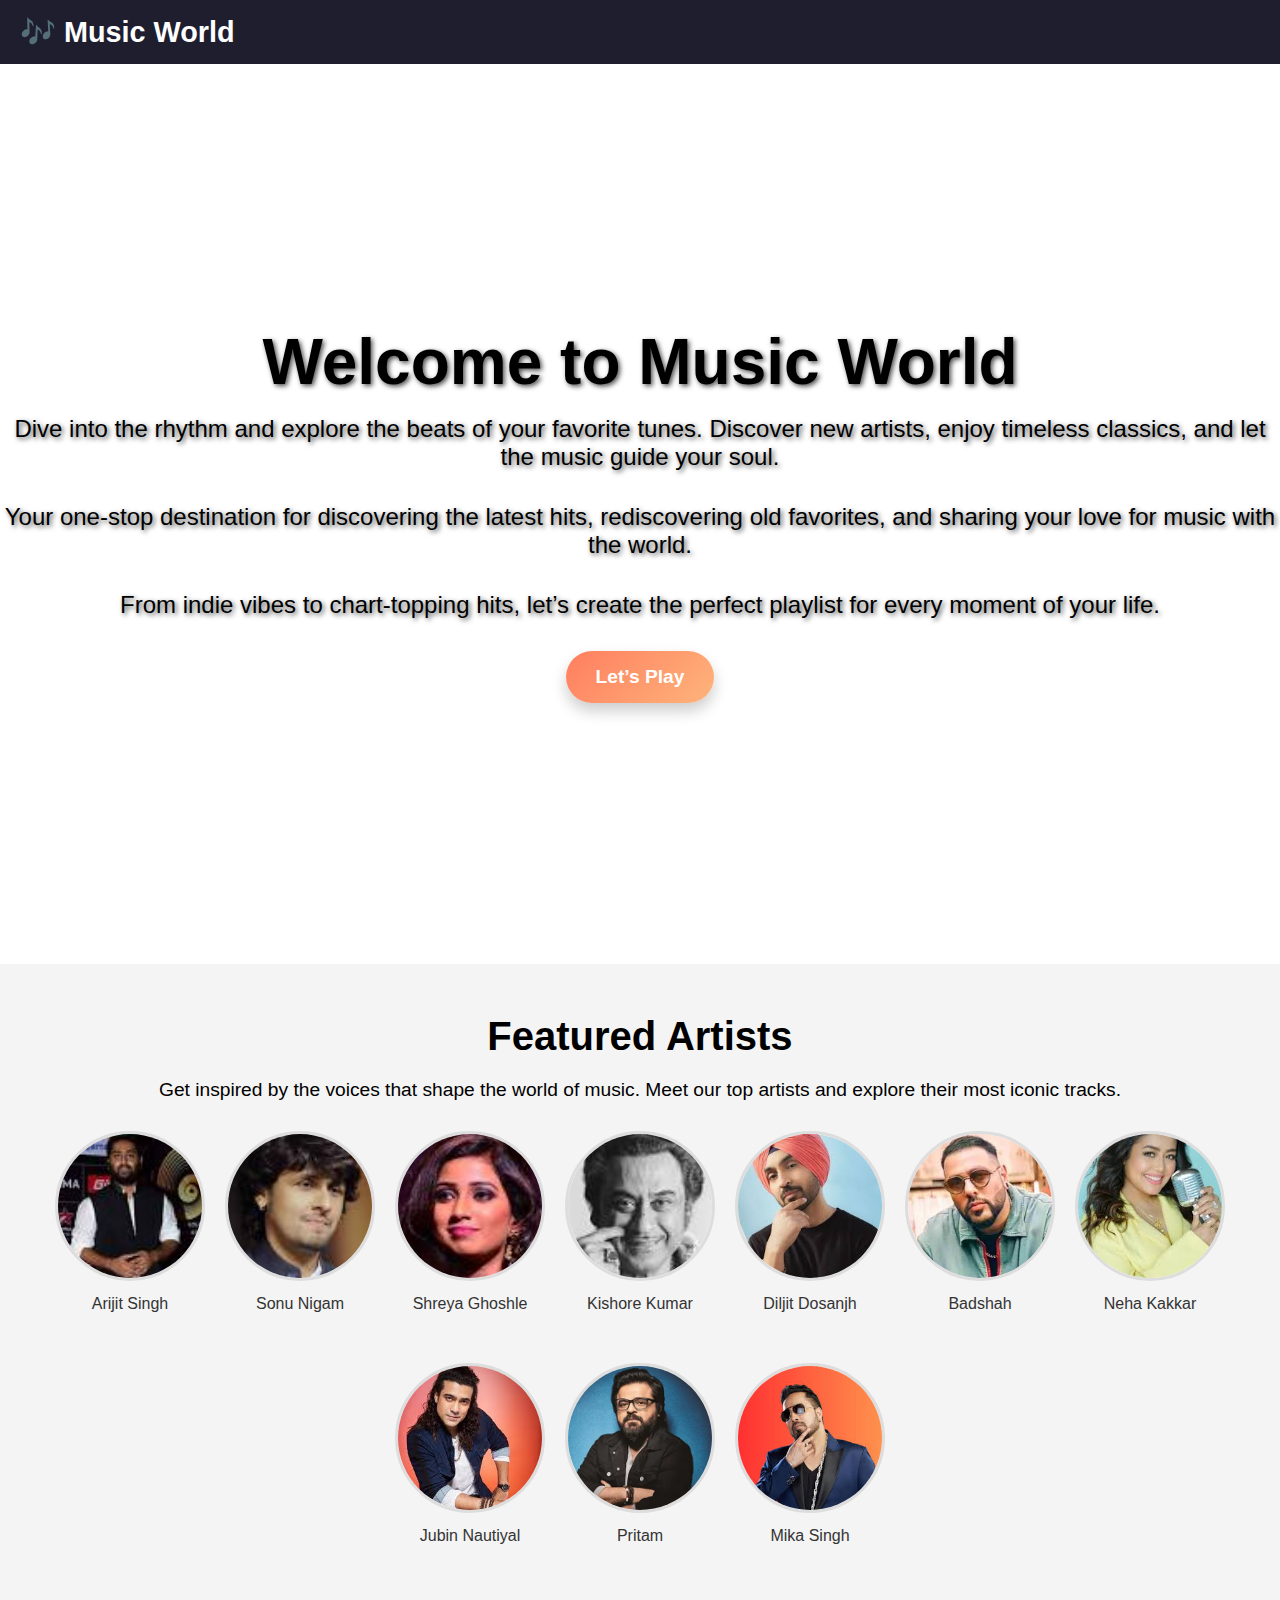
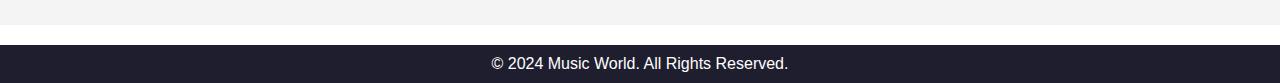
<file: index.html>
<!DOCTYPE html>
<html lang="en">
<head>
    <meta charset="UTF-8">
    <meta name="viewport" content="width=device-width, initial-scale=1.0">
    <title>Music World</title>
    <link rel="stylesheet" href="front.css">
</head>
<body>
    <header>
        <nav>
            <div class="logo">🎶 Music World</div>
        </nav>
    </header>

    <main>
        <!-- Welcome Section -->
        <section class="welcome-section">
            <h1>Welcome to Music World</h1>
            <p>
                Dive into the rhythm and explore the beats of your favorite tunes. 
                Discover new artists, enjoy timeless classics, and let the music guide your soul.
            </p>
            <p>
                Your one-stop destination for discovering the latest hits, rediscovering old favorites, and sharing your love for music with the world.
            </p>
            <p>
                From indie vibes to chart-topping hits, let’s create the perfect playlist for every moment of your life.
            </p>
            <a href="front.html" class="play-button">Let’s Play</a>
        </section>

        <!-- Artist Photos Section -->
        <section class="artist-photos">
            <h2>Featured Artists</h2>
            <p>
                Get inspired by the voices that shape the world of music. Meet our top artists and explore their most iconic tracks.
            </p>
            <div class="artist-gallery">
                <div class="artist">
                    <img src="[data-uri]" alt="Arijit Singh">
                    <p>Arijit Singh</p>
                </div>
                <div class="artist">
                    <img src="[data-uri]" alt="Sonu Nigam">
                    <p>Sonu Nigam</p>
                </div>
                <div class="artist">
                    <img src="[data-uri]" alt="Shreya Ghoshal">
                    <p>Shreya Ghoshle</p>
                </div>
                <div class="artist">
                    <img src="[data-uri]" alt="Kishore Kumar">
                    <p>Kishore Kumar</p>
                </div>
                <div class="artist">
                    <img src="[data-uri]" alt="artist 5">
                    <p>Diljit Dosanjh</p>
                </div>
                <div class="artist">
                    <img src="[data-uri]" alt="artist 6">
                    <p>Badshah</p>
                </div>
                <div class="artist">
                    <img src="[data-uri]" alt="artist 7">
                    <p>Neha Kakkar</p>
                </div>
                <div class="artist">
                    <img src="[data-uri]" alt="artist 8">
                    <p>Jubin Nautiyal</p>
                </div>
                <div class="artist">
                    <img src="[data-uri]" alt="artist 9">
                    <p>Pritam</p>
                </div>
                <div class="artist">
                    <img src="[data-uri]" alt="artist 10">
                    <p>Mika Singh</p>
                </div>
            </div>
        </section>
    </main>

    <footer>
        <p>&copy; 2024 Music World. All Rights Reserved.</p>
    </footer>
</body>
</html>
</file>
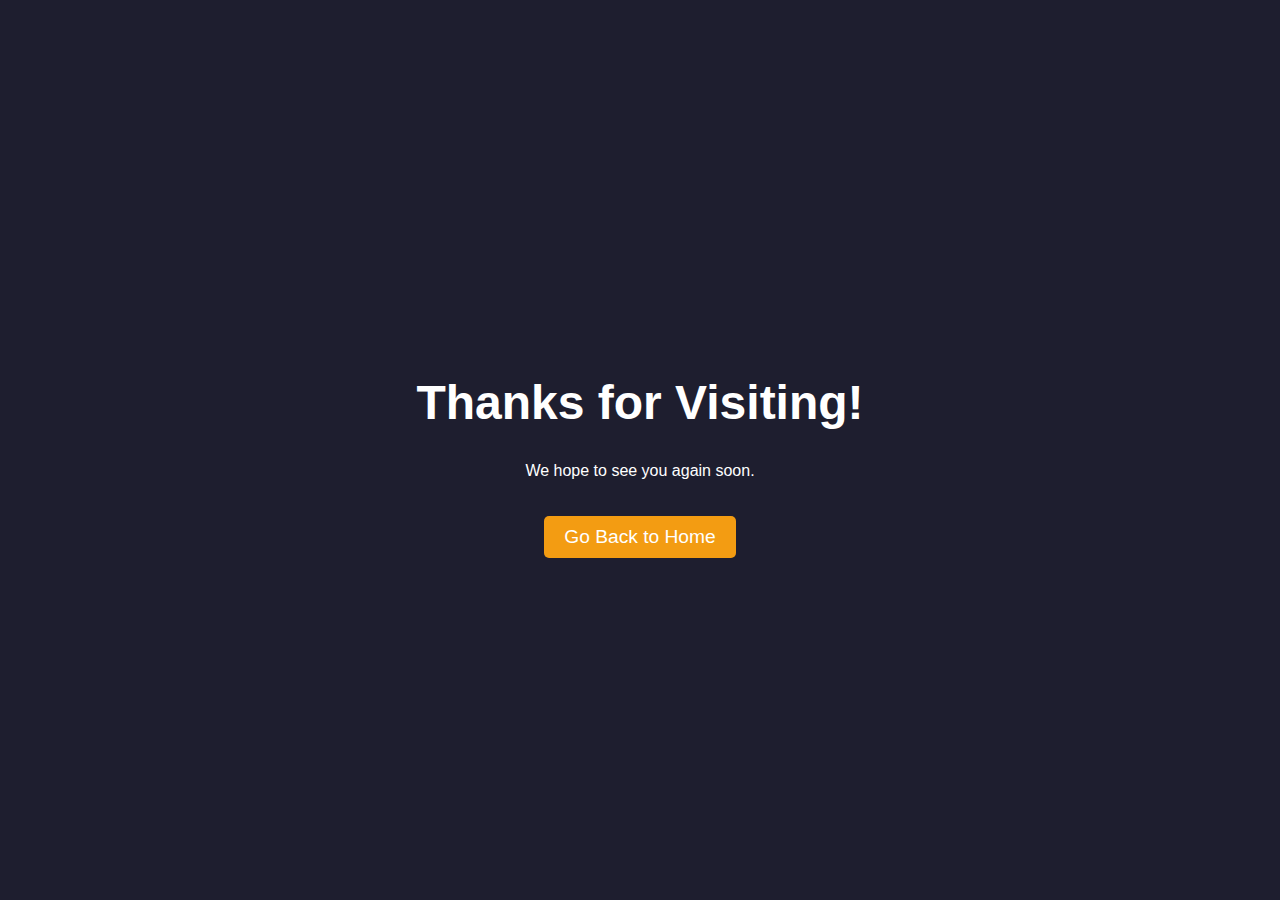
<file: end.html>
<!DOCTYPE html>
<html lang="en">
<head>
  <meta charset="UTF-8">
  <meta name="viewport" content="width=device-width, initial-scale=1.0">
  <title>Goodbye</title>
  <style>
    body {
      display: flex;
      justify-content: center;
      align-items: center;
      height: 100vh;
      margin: 0;
      font-family: Arial, sans-serif;
      background-color: #1e1e2f;
      color: white;
      text-align: center;
    }
    h1 {
      font-size: 3em;
    }
    a {
      display: inline-block;
      margin-top: 20px;
      padding: 10px 20px;
      background-color: #f39c12;
      color: white;
      text-decoration: none;
      font-size: 1.2em;
      border-radius: 5px;
    }
    a:hover {
      background-color: #d35400;
    }
  </style>
</head>
<body>
  <div>
    <h1>Thanks for Visiting!</h1>
    <p>We hope to see you again soon.</p>
    <a href="index.html">Go Back to Home</a>
  </div>
</body>
</html>
</file>
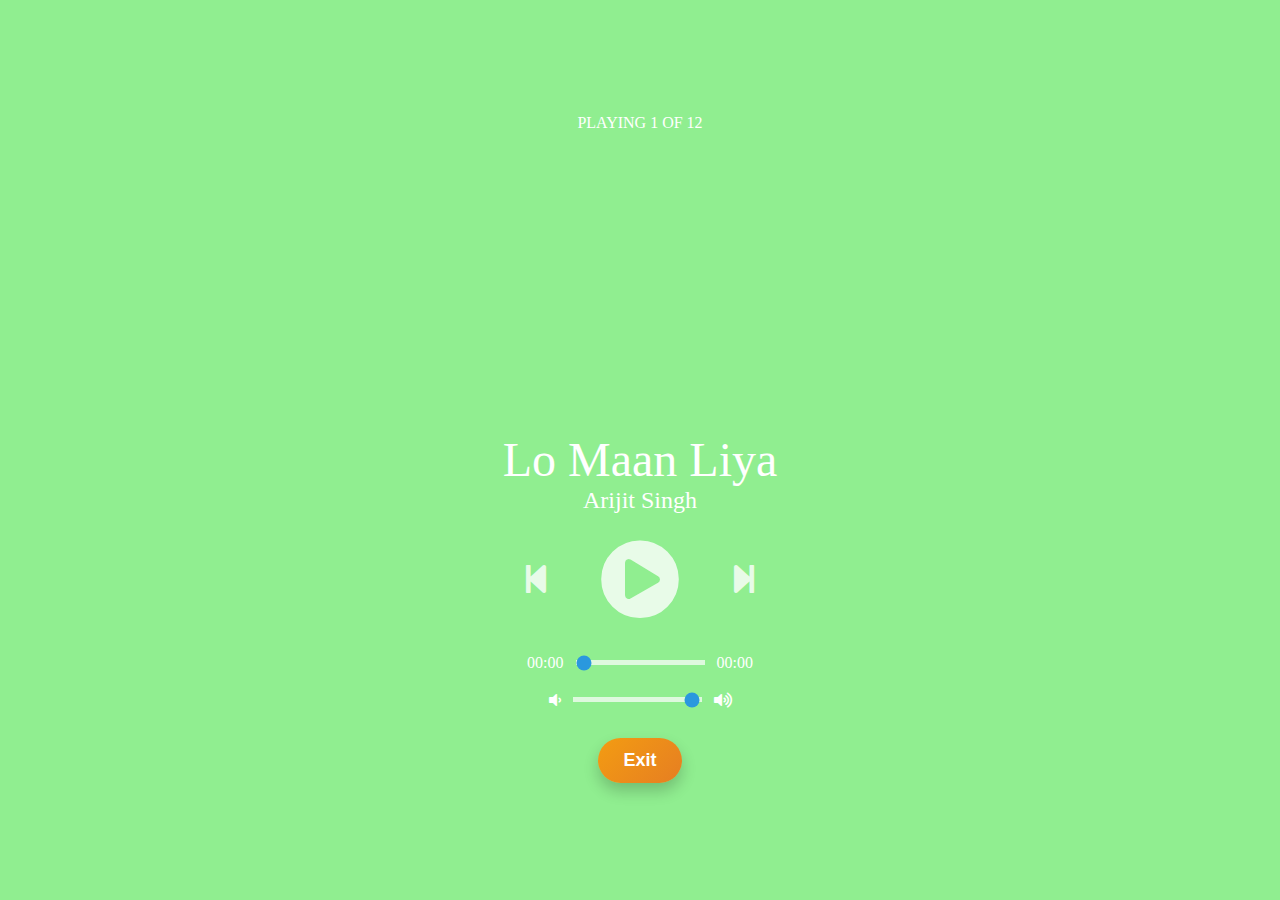
<file: front.html>
<!DOCTYPE html>
<html lang="en">
<head>
  <meta charset="UTF-8">
  <meta name="viewport" content="width=device-width, initial-scale=1.0">
  <title>Simple Music Player</title>
  <!-- Load FontAwesome icons -->
  <link rel="stylesheet" href="https://cdnjs.cloudflare.com/ajax/libs/font-awesome/5.13.0/css/all.min.css">
  <!-- Load the custom CSS style file -->
  <link rel="stylesheet" type="text/css" href="style.css">
</head>
<body>
  <div class="player">
    <div class="details">
      <div class="now-playing">PLAYING x OF y</div>
      <div class="track-art"></div>
      <div class="track-name">Track Name</div>
      <div class="track-artist">Track Artist</div>
    </div>
    <div class="buttons">
      <div class="prev-track" onclick="prevTrack()"><i class="fa fa-step-backward fa-2x"></i></div>
      <div class="playpause-track" onclick="playpauseTrack()"><i class="fa fa-play-circle fa-5x"></i></div>
      <div class="next-track" onclick="nextTrack()"><i class="fa fa-step-forward fa-2x"></i></div>
    </div>
    <div class="slider_container">
      <div class="current-time">00:00</div>
      <input type="range" min="1" max="100" value="0" class="seek_slider" onchange="seekTo()">
      <div class="total-duration">00:00</div>
    </div>
    <div class="slider_container">
      <i class="fa fa-volume-down"></i>
      <input type="range" min="1" max="100" value="99" class="volume_slider" onchange="setVolume()">
      <i class="fa fa-volume-up"></i>
    </div>
    <div class="exit">
      <button onclick="exitPlayer()">Exit</button>
    </div>
  </div>

  <script src="main.js"></script>
  <script>
    function exitPlayer() {
      window.location.href = "/end.html";
    }
  </script>
</body>
</html>
</file>
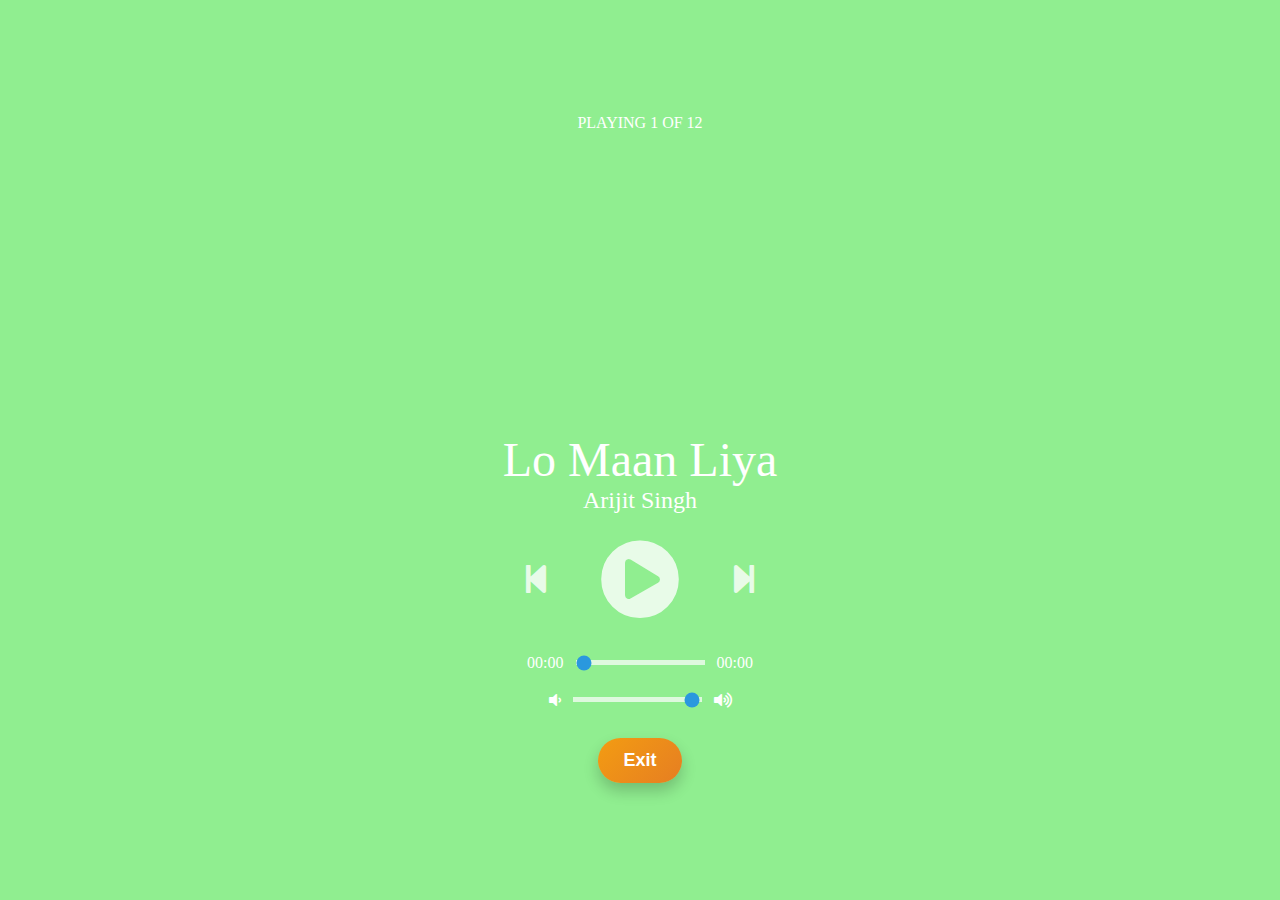
<file: front1.html>
<!DOCTYPE html>
<html lang="en">
<head>
  <meta charset="UTF-8">
  <meta name="viewport" content="width=device-width, initial-scale=1.0">
  <title>Simple Music Player</title>
  <!-- Load FontAwesome icons -->
  <link rel="stylesheet" href="https://cdnjs.cloudflare.com/ajax/libs/font-awesome/5.13.0/css/all.min.css">
  <!-- Load the custom CSS style file -->
  <link rel="stylesheet" type="text/css" href="style.css">
</head>
<body>
  <div class="player">
    <div class="details">
      <div class="now-playing">PLAYING x OF y</div>
      <div class="track-art"></div>
      <div class="track-name">Track Name</div>
      <div class="track-artist">Track Artist</div>
    </div>
    <div class="buttons">
      <div class="prev-track" onclick="prevTrack()"><i class="fa fa-step-backward fa-2x"></i></div>
      <div class="playpause-track" onclick="playpauseTrack()"><i class="fa fa-play-circle fa-5x"></i></div>
      <div class="next-track" onclick="nextTrack()"><i class="fa fa-step-forward fa-2x"></i></div>
    </div>
    <div class="slider_container">
      <div class="current-time">00:00</div>
      <input type="range" min="1" max="100" value="0" class="seek_slider" onchange="seekTo()">
      <div class="total-duration">00:00</div>
    </div>
    <div class="slider_container">
      <i class="fa fa-volume-down"></i>
      <input type="range" min="1" max="100" value="99" class="volume_slider" onchange="setVolume()">
      <i class="fa fa-volume-up"></i>
    </div>
    <div class="exit">
      <button onclick="exitPlayer()">Exit</button>
    </div>
  </div>

  <script src="main.js"></script>
  <script>
    function exitPlayer() {
      window.location.href = "file:///C:/Users/patha/Downloads/js-music-player-master/end.html";
    }
  </script>
</body>
</html>
</file>
<file: style.css>
body {
  background-color: lightgreen;
  background-size: cover;
  background-position: center;
  background-repeat: no-repeat;
  transition: background-image 0.5s ease-in-out;
  color: #333; /* Default text color for the body */
}

.player {
  height: 95vh;
  display: flex;
  align-items: center;
  flex-direction: column;
  justify-content: center;
  color: white; /* Text color for player */
}

.details {
  display: flex;
  align-items: center;
  flex-direction: column;
  justify-content: center;
  margin-top: 25px;
  color: white; /* Details text color */
}

.track-art {
  margin: 25px;
  height: 250px;
  width: 250px;
  background-size: cover;
  border-radius: 15%;
}

.now-playing {
  font-size: 1rem;
  color: white; /* Now-playing text color */
}

.track-name {
  font-size: 3rem;
  color: white; /* Song name color */
}

.track-artist {
  font-size: 1.5rem;
  color: white; /* Artist name color */
}

.buttons {
  display: flex;
  flex-direction: row;
  align-items: center;
}

.playpause-track, .prev-track, .next-track {
  padding: 25px;
  opacity: 0.8;
  color: white; /* Button icon color */
  transition: opacity 0.2s, color 0.2s;
}

.playpause-track:hover, .prev-track:hover, .next-track:hover {
  opacity: 1.0;
  color: white; /* Button icon color on hover */
}

.slider_container {
  width: 75%;
  max-width: 400px;
  display: flex;
  justify-content: center;
  align-items: center;
}

.seek_slider, .volume_slider {
  -webkit-appearance: none;
  -moz-appearance: none;
  appearance: none;
  height: 5px;
  background: white; /* Slider background color */
  opacity: 0.7;
  transition: opacity 0.2s, background 0.2s;
}

.seek_slider:hover, .volume_slider:hover {
  opacity: 1.0;
  background: white; /* Slider background color on hover */
}

.seek_slider::-webkit-slider-thumb, .volume_slider::-webkit-slider-thumb {
  width: 15px;
  height: 15px;
  background: white; /* Thumb color */
  cursor: pointer;
  border-radius: 50%;
}

.current-time, .total-duration {
  padding: 10px;
  color: white; /* Time and duration color */
}

i.fa-volume-down, i.fa-volume-up {
  padding: 10px;
  color: white; /* Volume icon color */
}

i.fa-play-circle, i.fa-pause-circle, i.fa-step-forward, i.fa-step-backward {
  cursor: pointer;
  color: white; /* Play/pause/next/previous button colors */
}

.exit {
  text-align: center;
  margin-top: 20px;
}

.exit button {
  padding: 12px 25px;
  font-size: 18px;
  font-weight: bold;
  background: linear-gradient(135deg, #f39c12, #e67e22);
  color: white; /* Button text color */
  border: none;
  border-radius: 25px;
  cursor: pointer;
  transition: all 0.4s ease;
  box-shadow: 0 8px 15px rgba(0, 0, 0, 0.2);
}

.exit button:hover {
  background: linear-gradient(135deg, #e67e22, #d35400);
  transform: translateY(-5px);
  box-shadow: 0 15px 20px rgba(0, 0, 0, 0.3);
}

.exit button:active {
  transform: translateY(2px);
  box-shadow: 0 5px 10px rgba(0, 0, 0, 0.2);
}
</file>
<file: front.css>
/* General Reset */
* {
    margin: 0;
    padding: 0;
    box-sizing: border-box;
    font-family: Arial, sans-serif;
}

/* Header */
header {
    background-color: #1e1e2f;
    color: white;
    padding: 15px 20px;
}
header .logo {
    font-size: 1.8em;
    font-weight: bold;
}

.welcome-section {
    position: relative;
    width: 100%;
    height: 100vh; /* Full viewport height */
    display: flex;
    flex-direction: column;
    justify-content: center;
    align-items: center;
    text-align: center;
    color: black;
    background: url('https://i.pinimg.com/736x/45/6b/5b/456b5b314190ac99b32753d19f8cd8c1.jpg') no-repeat center center/cover;
    /* Remove blur effect */
    filter: none; /* Remove any blur filter */
    background-size: cover;
  }
  
  .welcome-section h1 {
    font-size: 4rem;
    margin-bottom: 1rem;
    text-shadow: 2px 2px 5px rgba(0, 0, 0, 0.7);
  }
  
  .welcome-section p {
    font-size: 1.5rem;
    margin-bottom: 2rem;
    text-shadow: 2px 2px 5px rgba(0, 0, 0, 0.7);
  }
  
  .play-button {
    display: inline-block;
    padding: 15px 30px;
    font-size: 1.2rem;
    font-weight: bold;
    color: white;
    background: linear-gradient(135deg, #ff7e5f, #feb47b);
    border: none;
    border-radius: 50px;
    cursor: pointer;
    text-decoration: none;
    box-shadow: 0 8px 15px rgba(0, 0, 0, 0.2);
    transition: all 0.3s ease;
  }
  
  .play-button:hover {
    background: linear-gradient(135deg, #feb47b, #ff7e5f);
    transform: scale(1.1);
    box-shadow: 0 15px 20px rgba(0, 0, 0, 0.3);
  }
  

/* Artist Photos Section */
.artist-photos {
    text-align: center;
    padding: 50px 20px;
    background-color: #f4f4f4;
}
.artist-photos h2 {
    font-size: 2.5em;
    margin-bottom: 20px;
}
.artist-photos p {
    font-size: 1.2em;
    margin-bottom: 30px;
}
.artist-gallery {
    display: flex; /* Use Flexbox to align items horizontally */
    justify-content: center; /* Center items horizontally */
    gap: 20px; /* Add spacing between items */
    flex-wrap: wrap; /* Ensure items wrap to the next line if needed */
}
.artist {
    text-align: center;
    width: 150px;
}
.artist img {
    width: 150px; /* Set a fixed width */
    height: 150px; /* Set a fixed height */
    object-fit: cover; /* Ensures the image scales proportionally and fits within the bounds */
    border-radius: 50%; /* Makes the image round */
    border: 3px solid #ddd; /* Adds a border around the image */
    transition: transform 0.3s, border-color 0.3s; /* Smooth hover effect */
}
.artist img:hover {
    transform: scale(1.1); /* Zoom effect on hover */
    border-color: #f39c12; /* Change border color on hover */
}

.artist p {
    margin-top: 10px;
    font-size: 1em;
    color: #333;
}

/* Footer */
footer {
    text-align: center;
    background-color: #1e1e2f;
    color: white;
    padding: 10px 0;
    margin-top: 20px;
}
</file>
